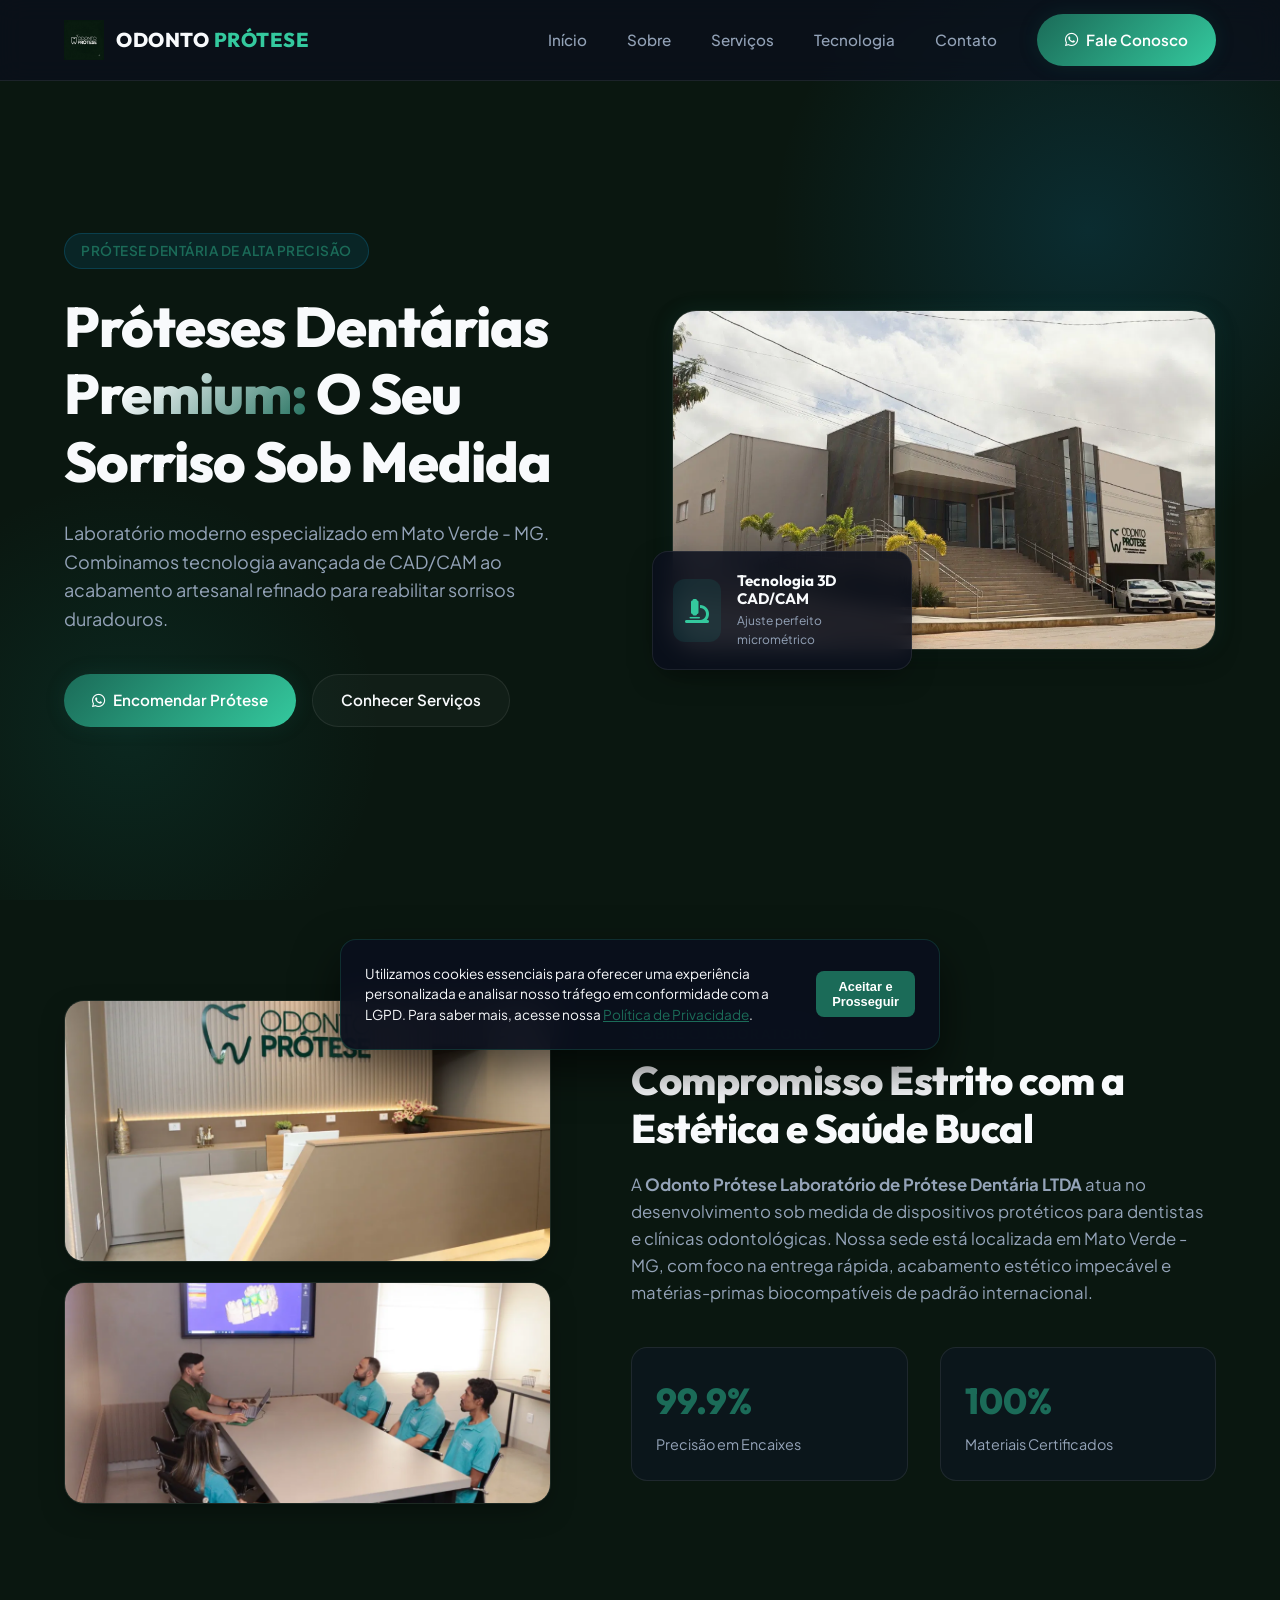
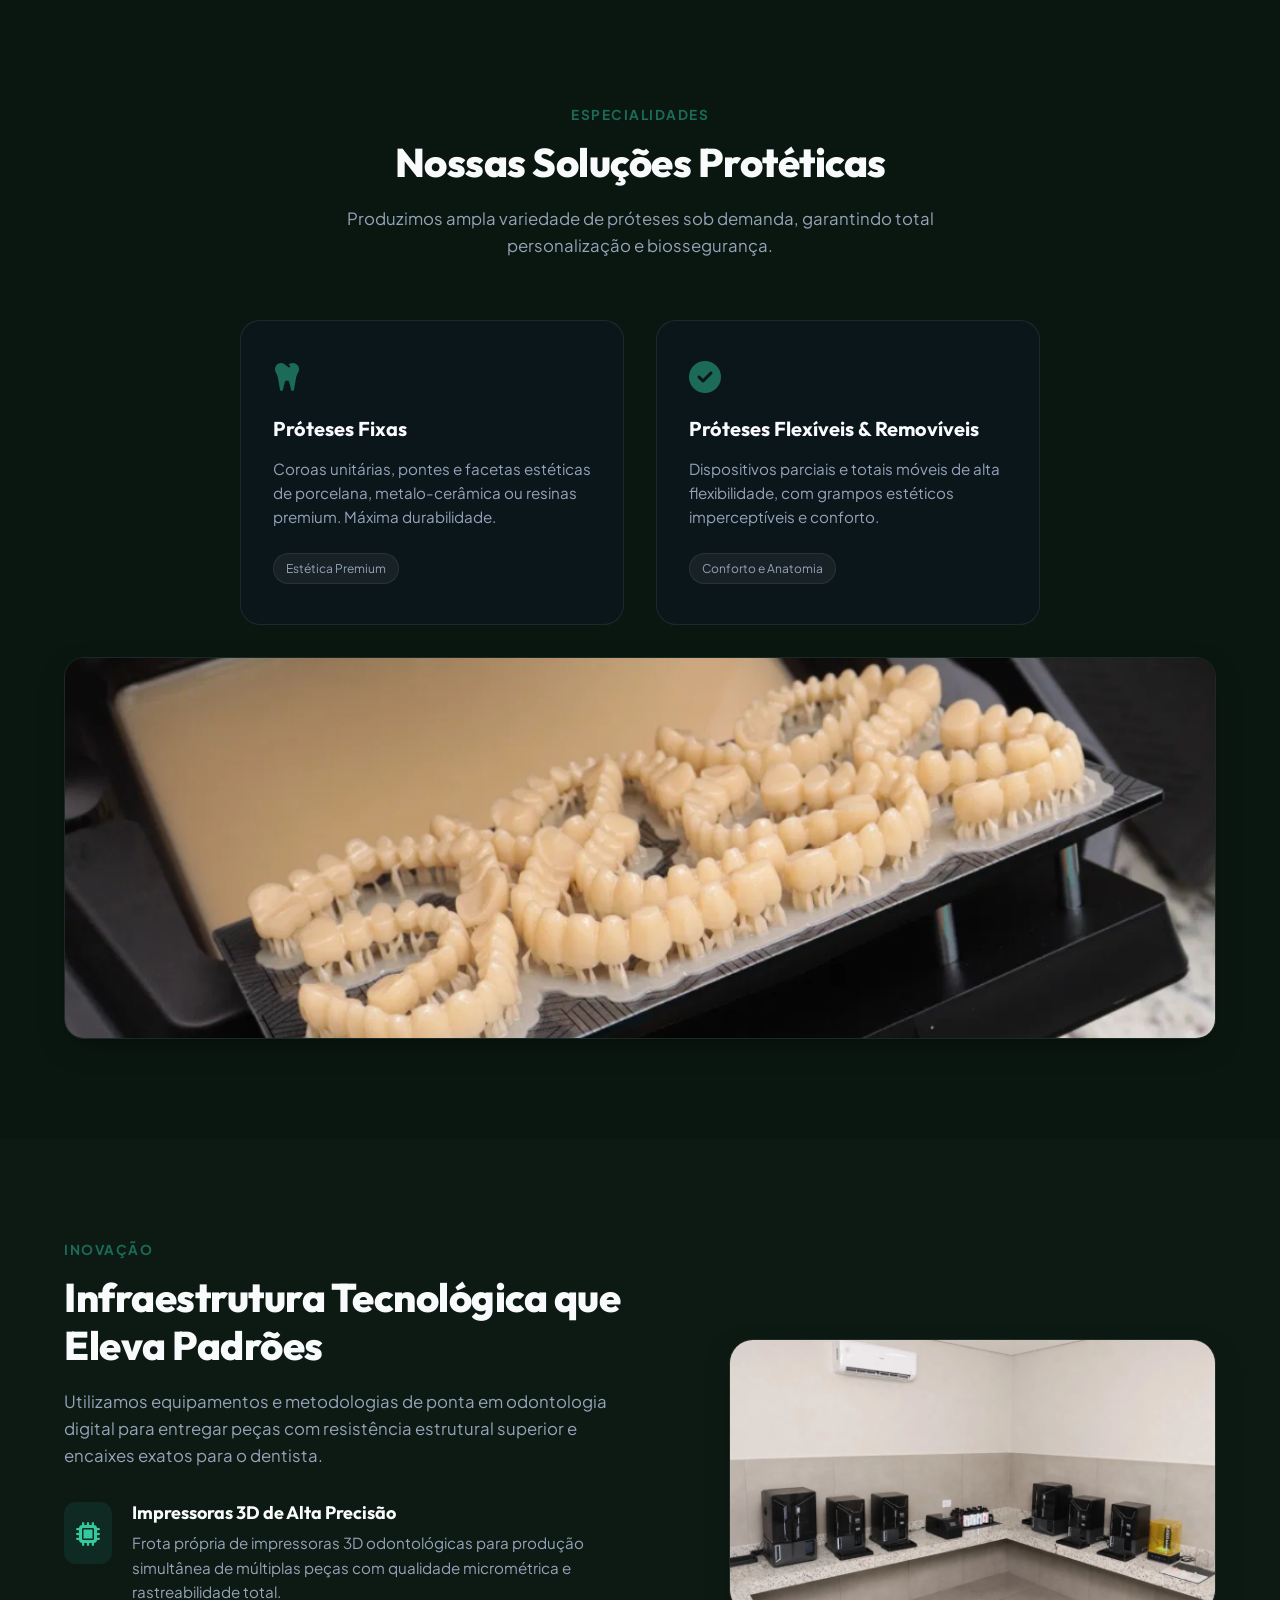
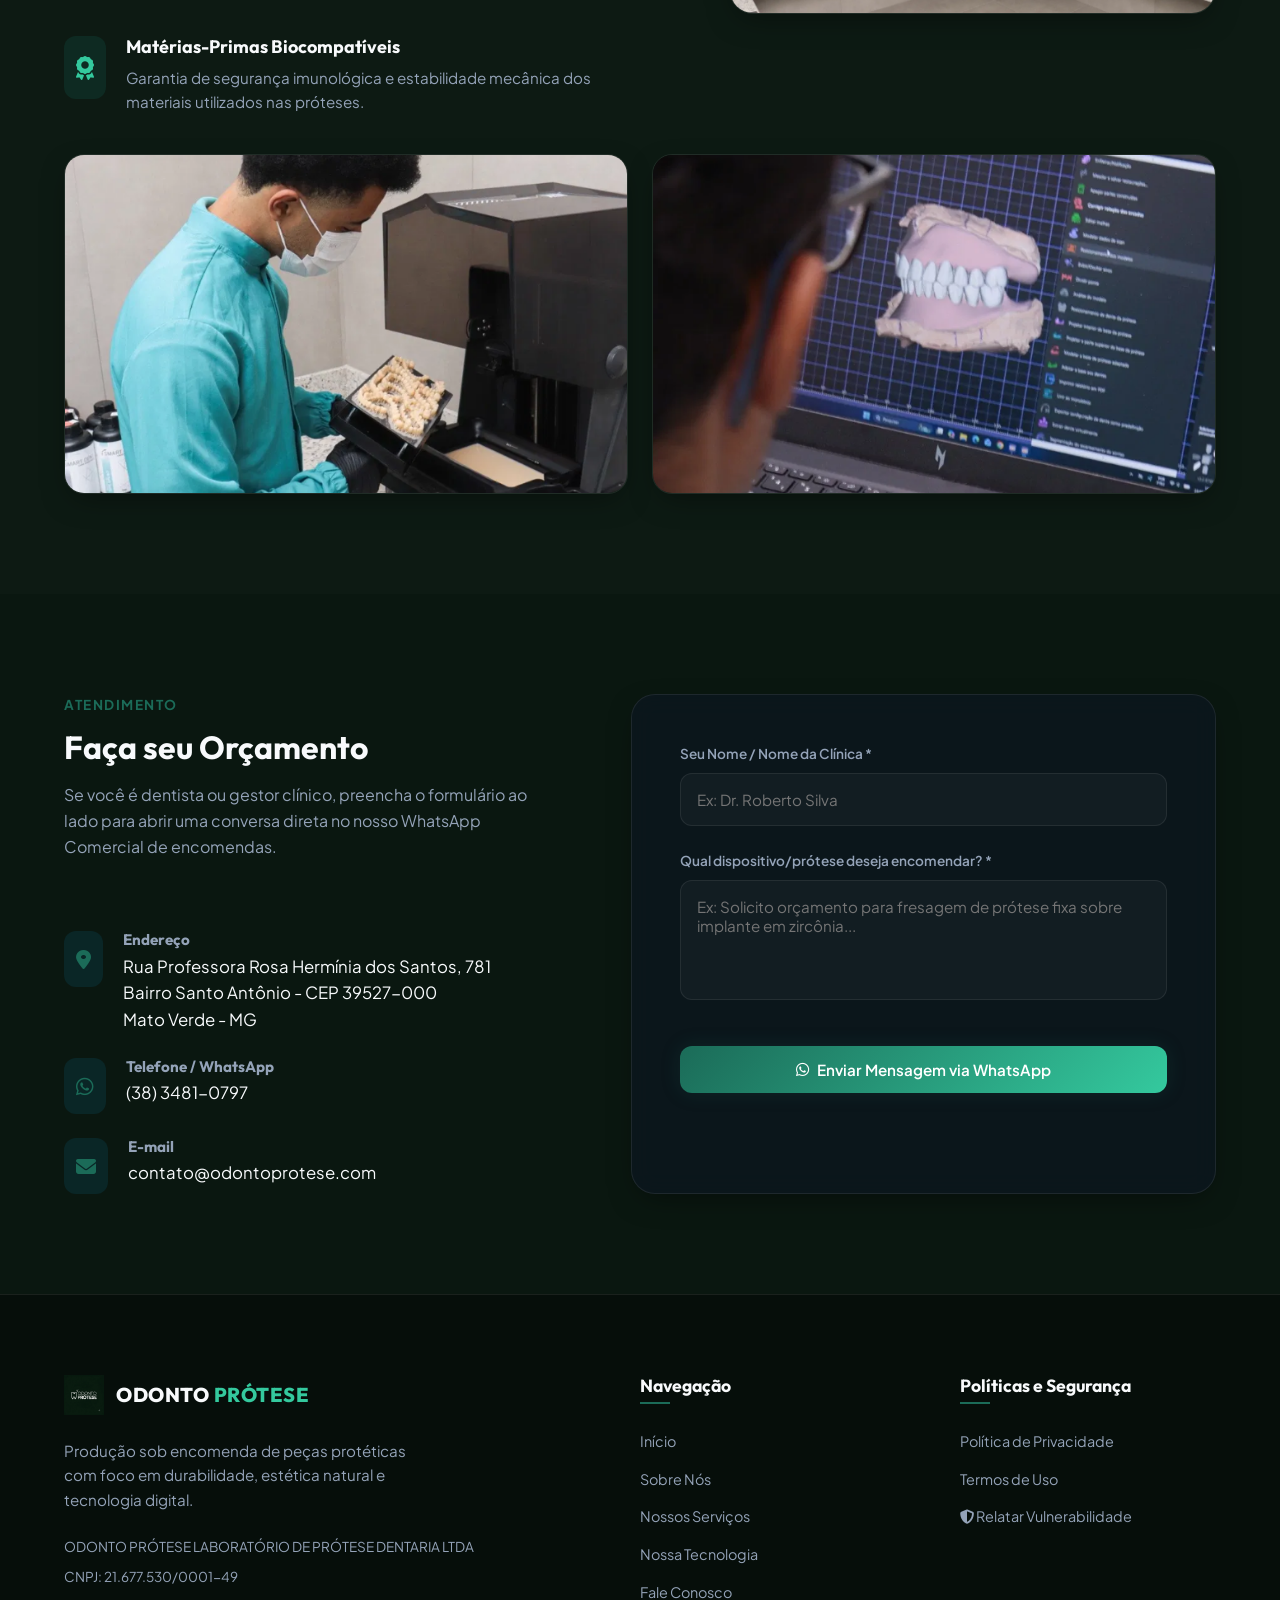
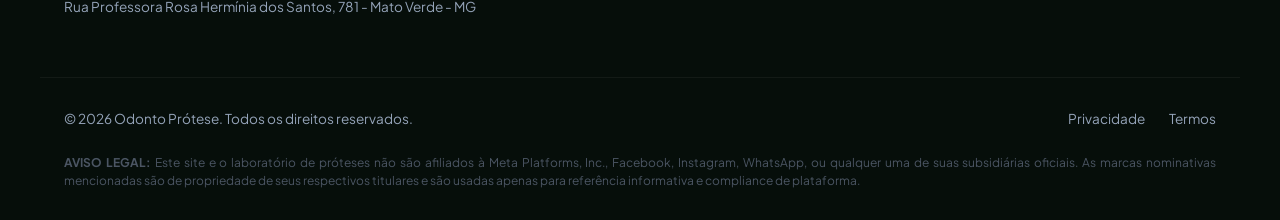
<file: index.html>
<!DOCTYPE html>
<html lang="pt-BR">
<head>
    <meta charset="UTF-8">
    <meta name="viewport" content="width=device-width, initial-scale=1.0">
    
    <!-- SEO Meta Tags -->
    <title>Odonto Prótese | Laboratório de Prótese Dentária sob Encomenda</title>
    <meta name="description" content="Laboratório especializado na produção de próteses dentárias de alta precisão sob encomenda em Mato Verde - MG. Combinamos tecnologia CAD/CAM à excelência artesanal.">
    <meta name="author" content="Odonto Prótese Laboratório de Prótese Dentária LTDA">
    <meta name="robots" content="index, follow">
    
    <!-- Performance Optimization: Preconnect & Preload -->
    <link rel="preconnect" href="https://fonts.googleapis.com">
    <link rel="preconnect" href="https://fonts.gstatic.com" crossorigin>
    <link rel="preload" href="assets/images/fachada.png" as="image">
    
    <!-- Stylesheets -->
    <link rel="stylesheet" href="styles.css">
    
    <!-- FontAwesome Icons for modern visuals -->
    <link rel="stylesheet" href="https://cdnjs.cloudflare.com/ajax/libs/font-awesome/6.4.0/css/all.min.css">
    
    <!-- Script Execution -->
    <script src="script.js" defer></script>
</head>
<body>

    <!-- Header & Nav -->
    <header id="header">
        <div class="container nav-wrapper">
            <a href="#" class="logo" id="logoLink">
                <span class="logo-icon"><img src="assets/images/logo-dark.png" alt="Odonto Prótese" class="logo-img"></span>
                <span class="logo-text">ODONTO <span>PRÓTESE</span></span>
            </a>
            
            <button class="menu-btn" aria-label="Abrir Menu" id="menuToggle">
                <i class="fa-solid fa-bars"></i>
            </button>
            
            <nav>
                <ul class="nav-menu">
                    <li><a href="#" class="nav-link">Início</a></li>
                    <li><a href="#sobre" class="nav-link">Sobre</a></li>
                    <li><a href="#servicos" class="nav-link">Serviços</a></li>
                    <li><a href="#tecnologia" class="nav-link">Tecnologia</a></li>
                    <li><a href="#contato" class="nav-link">Contato</a></li>
                    <li>
                        <a href="https://api.whatsapp.com/send?phone=553834810797&text=Olá! Gostaria de solicitar informações sobre uma encomenda." 
                           target="_blank" 
                           rel="noopener noreferrer" 
                           class="btn btn-primary"
                           id="navCta">
                            <i class="fa-brands fa-whatsapp"></i> Fale Conosco
                        </a>
                    </li>
                </ul>
            </nav>
        </div>
    </header>

    <main>
        
        <!-- Hero Section -->
        <section class="hero" id="home">
            <div class="container hero-grid">
                <div class="hero-content reveal-left">
                    <span class="badge">Prótese Dentária de Alta Precisão</span>
                    <h1 class="hero-title">
                        Próteses Dentárias <span class="gradient-text">Premium:</span> O Seu Sorriso Sob Medida
                    </h1>
                    <p class="hero-description">
                        Laboratório moderno especializado em Mato Verde - MG. Combinamos tecnologia avançada de CAD/CAM ao acabamento artesanal refinado para reabilitar sorrisos duradouros.
                    </p>
                    <div class="hero-actions">
                        <a href="https://api.whatsapp.com/send?phone=553834810797&text=Olá! Vim pelo site e gostaria de solicitar um orçamento para encomenda." 
                           target="_blank" 
                           rel="noopener noreferrer" 
                           class="btn btn-primary"
                           id="heroPrimaryCta">
                            <i class="fa-brands fa-whatsapp"></i> Encomendar Prótese
                        </a>
                        <a href="#servicos" class="btn btn-secondary" id="heroSecondaryCta">Conhecer Serviços</a>
                    </div>
                </div>
                
                <div class="hero-visual reveal-right">
                    <div class="hero-img-container">
                        <img src="assets/images/fachada.png" alt="Fachada do Laboratório Odonto Prótese em Mato Verde - MG" class="hero-img" loading="eager">
                    </div>
                    <div class="hero-floating-card">
                        <div class="floating-icon">
                            <i class="fa-solid fa-microscope"></i>
                        </div>
                        <div class="floating-text">
                            <h4>Tecnologia 3D CAD/CAM</h4>
                            <p>Ajuste perfeito micrométrico</p>
                        </div>
                    </div>
                </div>
            </div>
        </section>

        <!-- About Section -->
        <section class="section" id="sobre">
            <div class="container about-grid">
                <div class="about-img-wrapper reveal-left" style="display: flex; flex-direction: column; gap: 1.25rem;">
                    <div class="about-img-card">
                        <img src="assets/images/recepcao.png" alt="Recepção moderna da Odonto Prótese com logo na parede" class="about-img" loading="lazy" style="object-fit: cover; height: 260px; width: 100%;">
                    </div>
                    <div class="about-img-card">
                        <img src="assets/images/equipe-reuniao.png" alt="Equipe Odonto Prótese em reunião com software CAD na TV" class="about-img" loading="lazy" style="object-fit: cover; height: 220px; width: 100%;">
                    </div>
                </div>
                
                <div class="about-content reveal-right">
                    <span class="section-subtitle">Sobre o Laboratório</span>
                    <h2 class="section-title">Compromisso Estrito com a Estética e Saúde Bucal</h2>
                    <p class="section-description">
                        A <strong>Odonto Prótese Laboratório de Prótese Dentária LTDA</strong> atua no desenvolvimento sob medida de dispositivos protéticos para dentistas e clínicas odontológicas. Nossa sede está localizada em Mato Verde - MG, com foco na entrega rápida, acabamento estético impecável e matérias-primas biocompatíveis de padrão internacional.
                    </p>
                    
                    <div class="about-stats">
                        <div class="stat-item">
                            <div class="stat-num">99.9%</div>
                            <div class="stat-label">Precisão em Encaixes</div>
                        </div>
                        <div class="stat-item">
                            <div class="stat-num">100%</div>
                            <div class="stat-label">Materiais Certificados</div>
                        </div>
                    </div>
                </div>
            </div>
        </section>

        <!-- Services Section -->
        <section class="section" id="servicos">
            <div class="container">
                <div class="section-header reveal">
                    <span class="section-subtitle">Especialidades</span>
                    <h2 class="section-title">Nossas Soluções Protéticas</h2>
                    <p class="section-description">
                        Produzimos ampla variedade de próteses sob demanda, garantindo total personalização e biossegurança.
                    </p>
                </div>
                
                <div class="services-grid two-col-services reveal">
                    <!-- Service 1 -->
                    <div class="service-card">
                        <span class="service-icon"><i class="fa-solid fa-tooth"></i></span>
                        <h3 class="service-title">Próteses Fixas</h3>
                        <p class="service-desc">
                            Coroas unitárias, pontes e facetas estéticas de porcelana, metalo-cerâmica ou resinas premium. Máxima durabilidade.
                        </p>
                        <span class="service-tag">Estética Premium</span>
                    </div>
                    
                    <!-- Service 2 -->
                    <div class="service-card">
                        <span class="service-icon"><i class="fa-solid fa-circle-check"></i></span>
                        <h3 class="service-title">Próteses Flexíveis &amp; Removíveis</h3>
                        <p class="service-desc">
                            Dispositivos parciais e totais móveis de alta flexibilidade, com grampos estéticos imperceptíveis e conforto.
                        </p>
                        <span class="service-tag">Conforto e Anatomia</span>
                    </div>
                </div>

                <!-- Portfolio Image -->
                <div class="reveal" style="border-radius: 20px; overflow: hidden; box-shadow: var(--shadow-premium); border: 1px solid var(--border-color); margin-top: 2rem;">
                    <img src="assets/images/proteses-impressora.png" alt="Próteses recém-impressas em plataforma de impressora 3D" style="width: 100%; height: 380px; object-fit: cover; display: block;" loading="lazy">
                </div>
            </div>
        </section>

        <!-- Technology Section -->
        <section class="section" id="tecnologia" style="background: rgba(255, 255, 255, 0.01);">
            <div class="container tech-grid">
                <div class="tech-content reveal-left">
                    <span class="section-subtitle">Inovação</span>
                    <h2 class="section-title">Infraestrutura Tecnológica que Eleva Padrões</h2>
                    <p class="section-description" style="margin-bottom: 2rem;">
                        Utilizamos equipamentos e metodologias de ponta em odontologia digital para entregar peças com resistência estrutural superior e encaixes exatos para o dentista.
                    </p>
                    
                    <div class="tech-list">
                        <div class="tech-item">
                            <span class="tech-item-icon"><i class="fa-solid fa-microchip"></i></span>
                            <div class="tech-item-content">
                                <h3 class="tech-item-title">Impressoras 3D de Alta Precisão</h3>
                                <p class="tech-item-desc">Frota própria de impressoras 3D odontológicas para produção simultânea de múltiplas peças com qualidade micrométrica e rastreabilidade total.</p>
                            </div>
                        </div>
                        <div class="tech-item">
                            <span class="tech-item-icon"><i class="fa-solid fa-award"></i></span>
                            <div class="tech-item-content">
                                <h3 class="tech-item-title">Matérias-Primas Biocompatíveis</h3>
                                <p class="tech-item-desc">Garantia de segurança imunológica e estabilidade mecânica dos materiais utilizados nas próteses.</p>
                            </div>
                        </div>
                    </div>
                </div>
                
                <div class="tech-visual reveal-right">
                    <img src="assets/images/sala-impressoras.png" alt="Sala de impressoras 3D do laboratório Odonto Prótese" loading="lazy" style="object-fit: cover;">
                </div>
            </div>

            <!-- Secondary tech images: technician + CAD -->
            <div class="container" style="margin-top: 2.5rem;">
                <div class="two-col-grid">
                    <div class="reveal" style="border-radius: 20px; overflow: hidden; border: 1px solid var(--border-color); box-shadow: var(--shadow-premium); height: 340px;">
                        <img src="assets/images/tecnico-impressora.png" alt="Técnico retirando plataforma de impressão 3D com próteses" style="width: 100%; height: 100%; object-fit: cover; display: block;" loading="lazy">
                    </div>
                    <div class="reveal" style="border-radius: 20px; overflow: hidden; border: 1px solid var(--border-color); box-shadow: var(--shadow-premium); height: 340px;">
                        <img src="assets/images/cad-notebook.png" alt="Profissional modelando prótese em software CAD no notebook" style="width: 100%; height: 100%; object-fit: cover; display: block;" loading="lazy">
                    </div>
                </div>
            </div>
        </section>

        <!-- Contact Section -->
        <section class="section" id="contato">
            <div class="container contact-grid">
                <div class="contact-info reveal-left">
                    <div>
                        <span class="section-subtitle">Atendimento</span>
                        <h2 class="contact-info-title">Faça seu Orçamento</h2>
                        <p class="contact-info-desc">
                            Se você é dentista ou gestor clínico, preencha o formulário ao lado para abrir uma conversa direta no nosso WhatsApp Comercial de encomendas.
                        </p>
                    </div>
                    
                    <div class="contact-details">
                        <div class="contact-detail-item">
                            <span class="detail-icon"><i class="fa-solid fa-location-dot"></i></span>
                            <div class="detail-content">
                                <h4>Endereço</h4>
                                <p>Rua Professora Rosa Hermínia dos Santos, 781<br>Bairro Santo Antônio - CEP 39527-000<br>Mato Verde - MG</p>
                            </div>
                        </div>
                        
                        <div class="contact-detail-item">
                            <span class="detail-icon"><i class="fa-brands fa-whatsapp"></i></span>
                            <div class="detail-content">
                                <h4>Telefone / WhatsApp</h4>
                                <p><a href="https://api.whatsapp.com/send?phone=553834810797&text=Olá! Vim pelo site e gostaria de falar com o laboratório." target="_blank" rel="noopener noreferrer">(38) 3481-0797</a></p>
                            </div>
                        </div>
                        
                        <div class="contact-detail-item">
                            <span class="detail-icon"><i class="fa-solid fa-envelope"></i></span>
                            <div class="detail-content">
                                <h4>E-mail</h4>
                                <p><a href="mailto:contato@odontoprotese.com">contato@odontoprotese.com</a></p>
                            </div>
                        </div>
                    </div>
                </div>
                
                <div class="contact-form-card reveal-right">
                    <form id="contactForm">
                        <div class="form-group">
                            <label for="formName">Seu Nome / Nome da Clínica *</label>
                            <input type="text" id="formName" class="form-control" placeholder="Ex: Dr. Roberto Silva" required>
                        </div>
                        
                        <div class="form-group">
                            <label for="formMessage">Qual dispositivo/prótese deseja encomendar? *</label>
                            <textarea id="formMessage" class="form-control" placeholder="Ex: Solicito orçamento para fresagem de prótese fixa sobre implante em zircônia..." required></textarea>
                        </div>
                        
                        <button type="submit" class="btn btn-primary" style="width: 100%; border-radius: 12px; margin-top: 1rem;" id="formSubmitBtn">
                            <i class="fa-brands fa-whatsapp"></i> Enviar Mensagem via WhatsApp
                        </button>
                    </form>
                </div>
            </div>
        </section>

    </main>

    <!-- Footer -->
    <footer>
        <div class="container footer-grid">
            <div class="footer-brand">
                <a href="#" class="logo" id="footerLogoLink">
                    <span class="logo-icon"><img src="assets/images/logo-dark.png" alt="Odonto Prótese" class="logo-img"></span>
                    <span class="logo-text">ODONTO <span>PRÓTESE</span></span>
                </a>
                <p>Produção sob encomenda de peças protéticas com foco em durabilidade, estética natural e tecnologia digital.</p>
                <div class="footer-brand-details">
                    <span>ODONTO PRÓTESE LABORATÓRIO DE PRÓTESE DENTARIA LTDA</span>
                    <span>CNPJ: 21.677.530/0001-49</span>
                    <span>Rua Professora Rosa Hermínia dos Santos, 781 - Mato Verde - MG</span>
                </div>
            </div>
            
            <div class="footer-links-col">
                <h4>Navegação</h4>
                <ul class="footer-links">
                    <li><a href="#">Início</a></li>
                    <li><a href="#sobre">Sobre Nós</a></li>
                    <li><a href="#servicos">Nossos Serviços</a></li>
                    <li><a href="#tecnologia">Nossa Tecnologia</a></li>
                    <li><a href="#contato">Fale Conosco</a></li>
                </ul>
            </div>
            
            <div class="footer-links-col">
                <h4>Políticas e Segurança</h4>
                <ul class="footer-links">
                    <li><a href="privacidade.html" id="privacyLink">Política de Privacidade</a></li>
                    <li><a href="termos.html" id="termsLink">Termos de Uso</a></li>
                    <li><a href="mailto:security@odontoprotese.com?subject=Relato de Vulnerabilidade - Site Odonto Protese" id="securityLink"><i class="fa-solid fa-shield-halved"></i> Relatar Vulnerabilidade</a></li>
                </ul>
            </div>
        </div>
        
        <div class="container footer-bottom">
            <div class="footer-bottom-grid">
                <span class="footer-copy">&copy; 2026 Odonto Prótese. Todos os direitos reservados.</span>
                <div class="footer-compliance-links">
                    <a href="privacidade.html">Privacidade</a>
                    <a href="termos.html">Termos</a>
                </div>
            </div>
            <p class="footer-disclaimer">
                <strong>AVISO LEGAL:</strong> Este site e o laboratório de próteses não são afiliados à Meta Platforms, Inc., Facebook, Instagram, WhatsApp, ou qualquer uma de suas subsidiárias oficiais. As marcas nominativas mencionadas são de propriedade de seus respectivos titulares e são usadas apenas para referência informativa e compliance de plataforma.
            </p>
        </div>
    </footer>

    <!-- Cookie Consent Banner (LGPD) -->
    <div class="cookie-banner" id="cookieBanner">
        <div class="cookie-content">
            <p>Utilizamos cookies essenciais para oferecer uma experiência personalizada e analisar nosso tráfego em conformidade com a LGPD. Para saber mais, acesse nossa <a href="privacidade.html">Política de Privacidade</a>.</p>
        </div>
        <div class="cookie-actions">
            <button class="cookie-btn cookie-btn-accept" id="acceptCookies">Aceitar e Prosseguir</button>
        </div>
    </div>

</body>
</html>
</file>
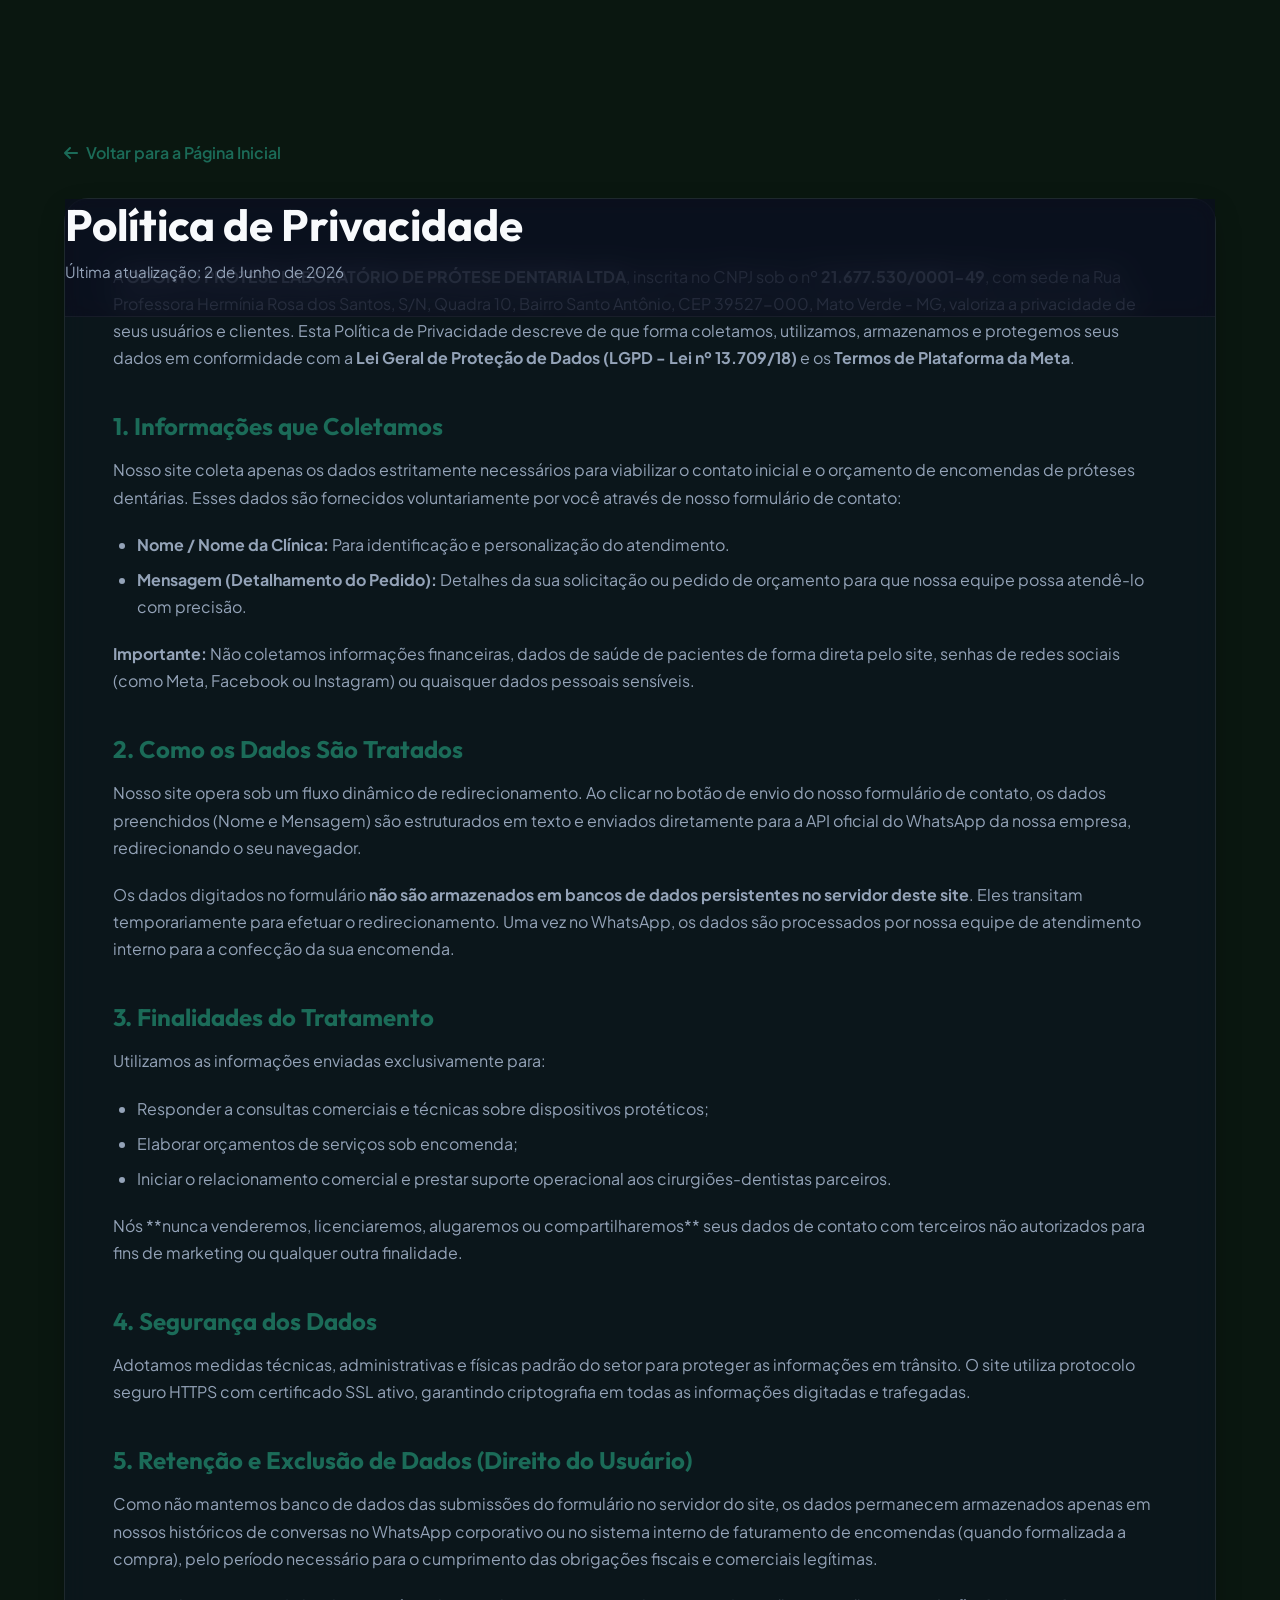
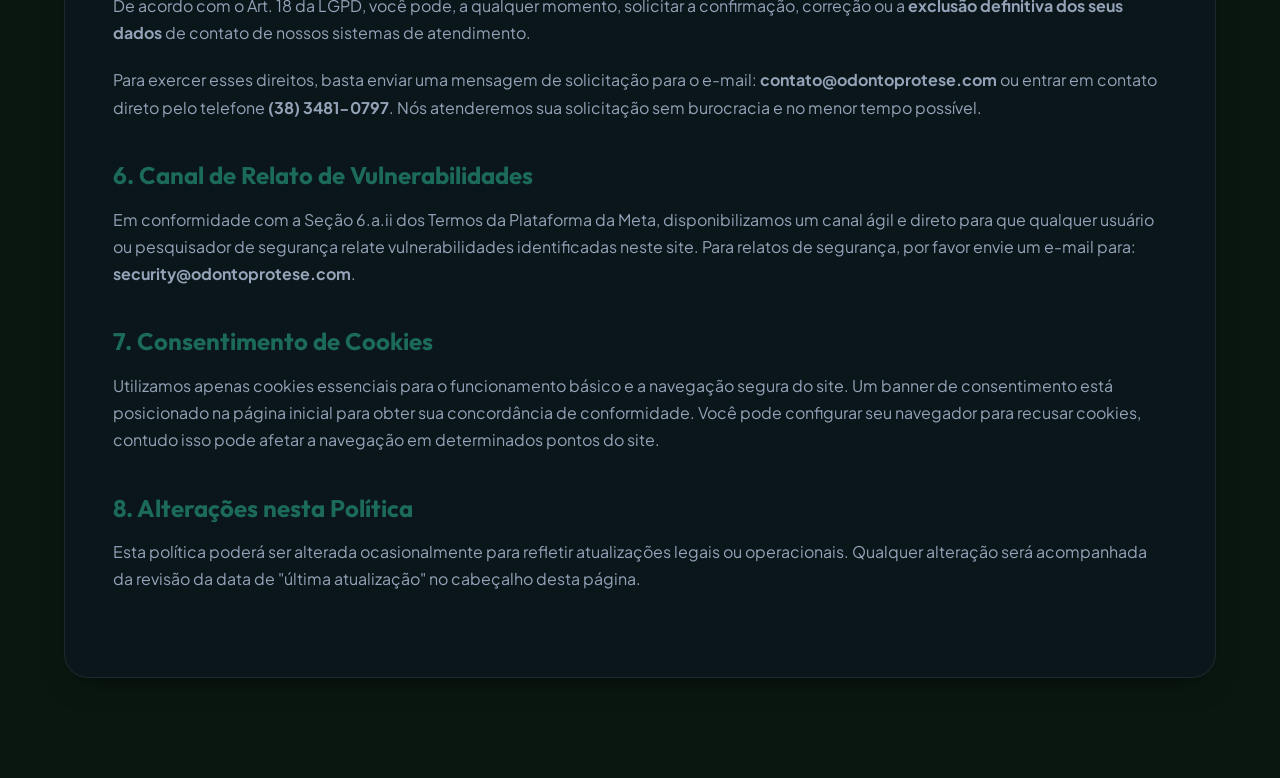
<file: privacidade.html>
<!DOCTYPE html>
<html lang="pt-BR">
<head>
    <meta charset="UTF-8">
    <meta name="viewport" content="width=device-width, initial-scale=1.0">
    <title>Política de Privacidade | Odonto Prótese</title>
    <meta name="description" content="Política de Privacidade do laboratório Odonto Prótese, em conformidade com a Lei Geral de Proteção de Dados (LGPD) e políticas da Meta.">
    <meta name="robots" content="noindex, follow">
    
    <!-- Fonts & Icons -->
    <link rel="preconnect" href="https://fonts.googleapis.com">
    <link rel="preconnect" href="https://fonts.gstatic.com" crossorigin>
    <link rel="stylesheet" href="styles.css">
    <link rel="stylesheet" href="https://cdnjs.cloudflare.com/ajax/libs/font-awesome/6.4.0/css/all.min.css">
</head>
<body>

    <main class="legal-page">
        <div class="container">
            <a href="index.html" class="legal-back-link" id="backToHomePrivacy">
                <i class="fa-solid fa-arrow-left"></i> Voltar para a Página Inicial
            </a>
            
            <article class="legal-card">
                <header class="legal-header">
                    <h1 class="legal-title">Política de Privacidade</h1>
                    <p class="legal-subtitle">Última atualização: 2 de Junho de 2026</p>
                </header>
                
                <section class="legal-content">
                    <p>
                        A <strong>ODONTO PRÓTESE LABORATÓRIO DE PRÓTESE DENTARIA LTDA</strong>, inscrita no CNPJ sob o nº <strong>21.677.530/0001-49</strong>, com sede na Rua Professora Hermínia Rosa dos Santos, S/N, Quadra 10, Bairro Santo Antônio, CEP 39527-000, Mato Verde - MG, valoriza a privacidade de seus usuários e clientes. Esta Política de Privacidade descreve de que forma coletamos, utilizamos, armazenamos e protegemos seus dados em conformidade com a <strong>Lei Geral de Proteção de Dados (LGPD - Lei nº 13.709/18)</strong> e os <strong>Termos de Plataforma da Meta</strong>.
                    </p>

                    <h2>1. Informações que Coletamos</h2>
                    <p>
                        Nosso site coleta apenas os dados estritamente necessários para viabilizar o contato inicial e o orçamento de encomendas de próteses dentárias. Esses dados são fornecidos voluntariamente por você através de nosso formulário de contato:
                    </p>
                    <ul>
                        <li><strong>Nome / Nome da Clínica:</strong> Para identificação e personalização do atendimento.</li>
                        <li><strong>Mensagem (Detalhamento do Pedido):</strong> Detalhes da sua solicitação ou pedido de orçamento para que nossa equipe possa atendê-lo com precisão.</li>
                    </ul>
                    <p>
                        <strong>Importante:</strong> Não coletamos informações financeiras, dados de saúde de pacientes de forma direta pelo site, senhas de redes sociais (como Meta, Facebook ou Instagram) ou quaisquer dados pessoais sensíveis.
                    </p>

                    <h2>2. Como os Dados São Tratados</h2>
                    <p>
                        Nosso site opera sob um fluxo dinâmico de redirecionamento. Ao clicar no botão de envio do nosso formulário de contato, os dados preenchidos (Nome e Mensagem) são estruturados em texto e enviados diretamente para a API oficial do WhatsApp da nossa empresa, redirecionando o seu navegador.
                    </p>
                    <p>
                        Os dados digitados no formulário <strong>não são armazenados em bancos de dados persistentes no servidor deste site</strong>. Eles transitam temporariamente para efetuar o redirecionamento. Uma vez no WhatsApp, os dados são processados por nossa equipe de atendimento interno para a confecção da sua encomenda.
                    </p>

                    <h2>3. Finalidades do Tratamento</h2>
                    <p>Utilizamos as informações enviadas exclusivamente para:</p>
                    <ul>
                        <li>Responder a consultas comerciais e técnicas sobre dispositivos protéticos;</li>
                        <li>Elaborar orçamentos de serviços sob encomenda;</li>
                        <li>Iniciar o relacionamento comercial e prestar suporte operacional aos cirurgiões-dentistas parceiros.</li>
                    </ul>
                    <p>
                        Nós **nunca venderemos, licenciaremos, alugaremos ou compartilharemos** seus dados de contato com terceiros não autorizados para fins de marketing ou qualquer outra finalidade.
                    </p>

                    <h2>4. Segurança dos Dados</h2>
                    <p>
                        Adotamos medidas técnicas, administrativas e físicas padrão do setor para proteger as informações em trânsito. O site utiliza protocolo seguro HTTPS com certificado SSL ativo, garantindo criptografia em todas as informações digitadas e trafegadas.
                    </p>

                    <h2>5. Retenção e Exclusão de Dados (Direito do Usuário)</h2>
                    <p>
                        Como não mantemos banco de dados das submissões do formulário no servidor do site, os dados permanecem armazenados apenas em nossos históricos de conversas no WhatsApp corporativo ou no sistema interno de faturamento de encomendas (quando formalizada a compra), pelo período necessário para o cumprimento das obrigações fiscais e comerciais legítimas.
                    </p>
                    <p>
                        De acordo com o Art. 18 da LGPD, você pode, a qualquer momento, solicitar a confirmação, correção ou a <strong>exclusão definitiva dos seus dados</strong> de contato de nossos sistemas de atendimento.
                    </p>
                    <p>
                        Para exercer esses direitos, basta enviar uma mensagem de solicitação para o e-mail: <strong>contato@odontoprotese.com</strong> ou entrar em contato direto pelo telefone <strong>(38) 3481-0797</strong>. Nós atenderemos sua solicitação sem burocracia e no menor tempo possível.
                    </p>

                    <h2>6. Canal de Relato de Vulnerabilidades</h2>
                    <p>
                        Em conformidade com a Seção 6.a.ii dos Termos da Plataforma da Meta, disponibilizamos um canal ágil e direto para que qualquer usuário ou pesquisador de segurança relate vulnerabilidades identificadas neste site. Para relatos de segurança, por favor envie um e-mail para: <strong>security@odontoprotese.com</strong>.
                    </p>

                    <h2>7. Consentimento de Cookies</h2>
                    <p>
                        Utilizamos apenas cookies essenciais para o funcionamento básico e a navegação segura do site. Um banner de consentimento está posicionado na página inicial para obter sua concordância de conformidade. Você pode configurar seu navegador para recusar cookies, contudo isso pode afetar a navegação em determinados pontos do site.
                    </p>

                    <h2>8. Alterações nesta Política</h2>
                    <p>
                        Esta política poderá ser alterada ocasionalmente para refletir atualizações legais ou operacionais. Qualquer alteração será acompanhada da revisão da data de "última atualização" no cabeçalho desta página.
                    </p>
                </section>
            </article>
        </div>
    </main>

</body>
</html>
</file>
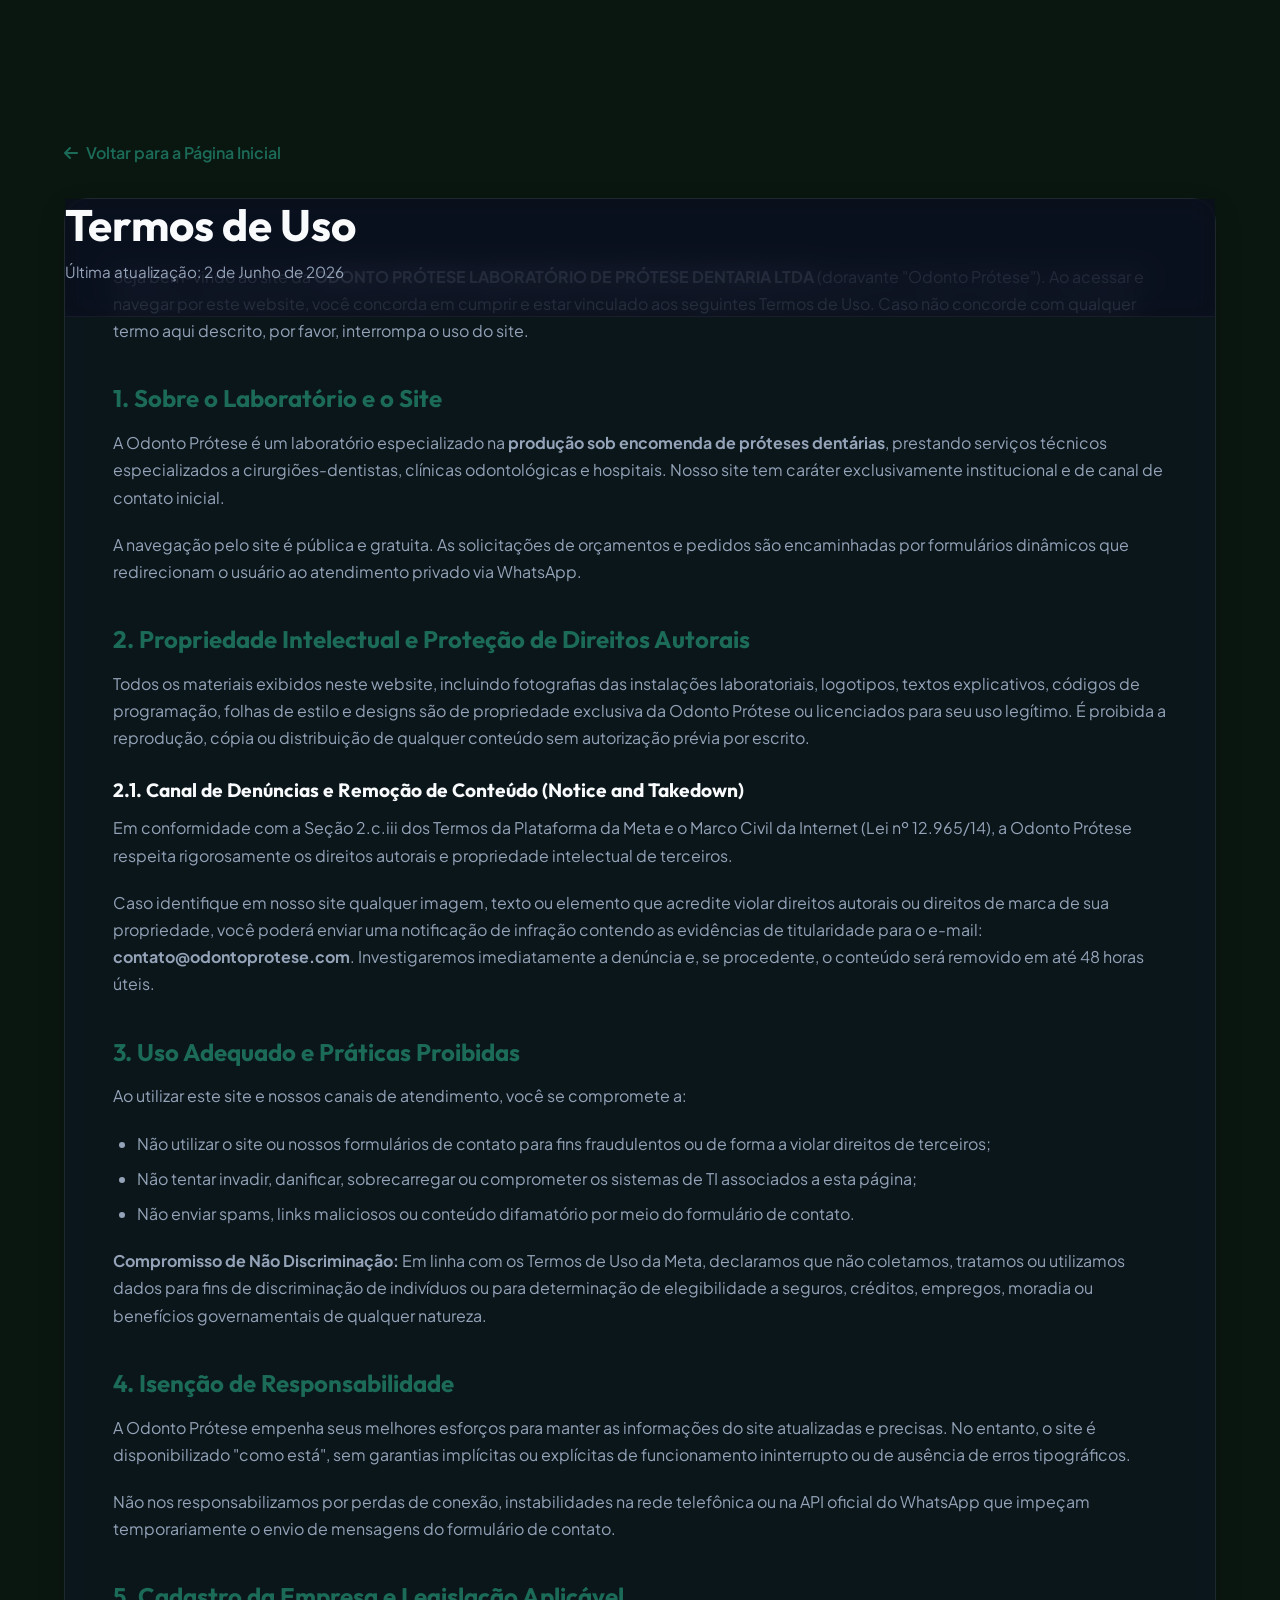
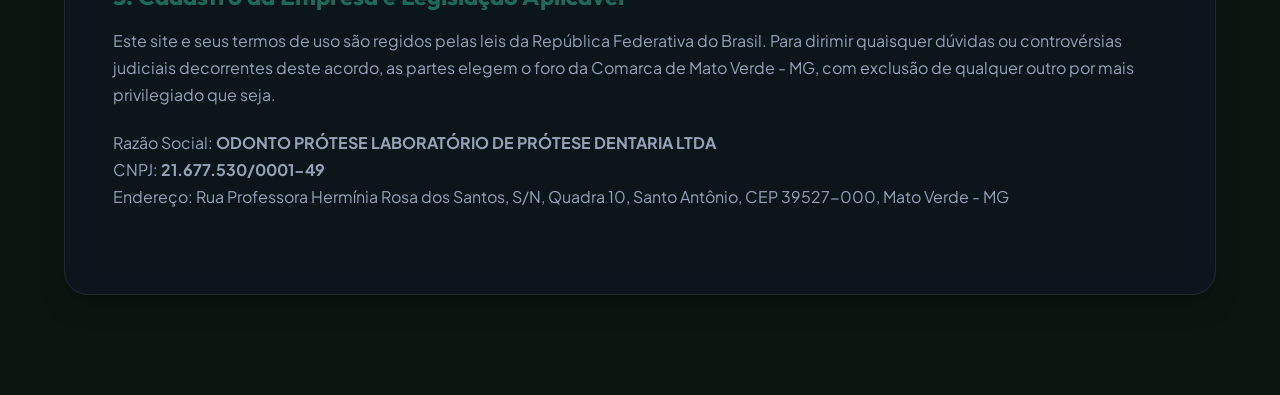
<file: termos.html>
<!DOCTYPE html>
<html lang="pt-BR">
<head>
    <meta charset="UTF-8">
    <meta name="viewport" content="width=device-width, initial-scale=1.0">
    <title>Termos de Uso | Odonto Prótese</title>
    <meta name="description" content="Termos de Uso do site e serviços do laboratório Odonto Prótese. Regras, conformidade e propriedade intelectual.">
    <meta name="robots" content="noindex, follow">
    
    <!-- Fonts & Icons -->
    <link rel="preconnect" href="https://fonts.googleapis.com">
    <link rel="preconnect" href="https://fonts.gstatic.com" crossorigin>
    <link rel="stylesheet" href="styles.css">
    <link rel="stylesheet" href="https://cdnjs.cloudflare.com/ajax/libs/font-awesome/6.4.0/css/all.min.css">
</head>
<body>

    <main class="legal-page">
        <div class="container">
            <a href="index.html" class="legal-back-link" id="backToHomeTerms">
                <i class="fa-solid fa-arrow-left"></i> Voltar para a Página Inicial
            </a>
            
            <article class="legal-card">
                <header class="legal-header">
                    <h1 class="legal-title">Termos de Uso</h1>
                    <p class="legal-subtitle">Última atualização: 2 de Junho de 2026</p>
                </header>
                
                <section class="legal-content">
                    <p>
                        Seja bem-vindo ao site da <strong>ODONTO PRÓTESE LABORATÓRIO DE PRÓTESE DENTARIA LTDA</strong> (doravante "Odonto Prótese"). Ao acessar e navegar por este website, você concorda em cumprir e estar vinculado aos seguintes Termos de Uso. Caso não concorde com qualquer termo aqui descrito, por favor, interrompa o uso do site.
                    </p>

                    <h2>1. Sobre o Laboratório e o Site</h2>
                    <p>
                        A Odonto Prótese é um laboratório especializado na <strong>produção sob encomenda de próteses dentárias</strong>, prestando serviços técnicos especializados a cirurgiões-dentistas, clínicas odontológicas e hospitais. Nosso site tem caráter exclusivamente institucional e de canal de contato inicial.
                    </p>
                    <p>
                        A navegação pelo site é pública e gratuita. As solicitações de orçamentos e pedidos são encaminhadas por formulários dinâmicos que redirecionam o usuário ao atendimento privado via WhatsApp.
                    </p>

                    <h2>2. Propriedade Intelectual e Proteção de Direitos Autorais</h2>
                    <p>
                        Todos os materiais exibidos neste website, incluindo fotografias das instalações laboratoriais, logotipos, textos explicativos, códigos de programação, folhas de estilo e designs são de propriedade exclusiva da Odonto Prótese ou licenciados para seu uso legítimo. É proibida a reprodução, cópia ou distribuição de qualquer conteúdo sem autorização prévia por escrito.
                    </p>

                    <h3>2.1. Canal de Denúncias e Remoção de Conteúdo (Notice and Takedown)</h3>
                    <p>
                        Em conformidade com a Seção 2.c.iii dos Termos da Plataforma da Meta e o Marco Civil da Internet (Lei nº 12.965/14), a Odonto Prótese respeita rigorosamente os direitos autorais e propriedade intelectual de terceiros.
                    </p>
                    <p>
                        Caso identifique em nosso site qualquer imagem, texto ou elemento que acredite violar direitos autorais ou direitos de marca de sua propriedade, você poderá enviar uma notificação de infração contendo as evidências de titularidade para o e-mail: <strong>contato@odontoprotese.com</strong>. Investigaremos imediatamente a denúncia e, se procedente, o conteúdo será removido em até 48 horas úteis.
                    </p>

                    <h2>3. Uso Adequado e Práticas Proibidas</h2>
                    <p>Ao utilizar este site e nossos canais de atendimento, você se compromete a:</p>
                    <ul>
                        <li>Não utilizar o site ou nossos formulários de contato para fins fraudulentos ou de forma a violar direitos de terceiros;</li>
                        <li>Não tentar invadir, danificar, sobrecarregar ou comprometer os sistemas de TI associados a esta página;</li>
                        <li>Não enviar spams, links maliciosos ou conteúdo difamatório por meio do formulário de contato.</li>
                    </ul>
                    <p>
                        <strong>Compromisso de Não Discriminação:</strong> Em linha com os Termos de Uso da Meta, declaramos que não coletamos, tratamos ou utilizamos dados para fins de discriminação de indivíduos ou para determinação de elegibilidade a seguros, créditos, empregos, moradia ou benefícios governamentais de qualquer natureza.
                    </p>

                    <h2>4. Isenção de Responsabilidade</h2>
                    <p>
                        A Odonto Prótese empenha seus melhores esforços para manter as informações do site atualizadas e precisas. No entanto, o site é disponibilizado "como está", sem garantias implícitas ou explícitas de funcionamento ininterrupto ou de ausência de erros tipográficos.
                    </p>
                    <p>
                        Não nos responsabilizamos por perdas de conexão, instabilidades na rede telefônica ou na API oficial do WhatsApp que impeçam temporariamente o envio de mensagens do formulário de contato.
                    </p>

                    <h2>5. Cadastro da Empresa e Legislação Aplicável</h2>
                    <p>
                        Este site e seus termos de uso são regidos pelas leis da República Federativa do Brasil. Para dirimir quaisquer dúvidas ou controvérsias judiciais decorrentes deste acordo, as partes elegem o foro da Comarca de Mato Verde - MG, com exclusão de qualquer outro por mais privilegiado que seja.
                    </p>
                    <p>
                        Razão Social: <strong>ODONTO PRÓTESE LABORATÓRIO DE PRÓTESE DENTARIA LTDA</strong><br>
                        CNPJ: <strong>21.677.530/0001-49</strong><br>
                        Endereço: Rua Professora Hermínia Rosa dos Santos, S/N, Quadra 10, Santo Antônio, CEP 39527-000, Mato Verde - MG
                    </p>
                </section>
            </article>
        </div>
    </main>

</body>
</html>
</file>
<file: styles.css>
@import url('https://fonts.googleapis.com/css2?family=Outfit:wght@300;400;500;600;700;800&family=Plus+Jakarta+Sans:wght@300;400;500;600;700&display=swap');

:root {
    /* Color Palette */
    --bg-dark: #0A1710;
    --bg-card: rgba(15, 23, 42, 0.45);
    --bg-card-hover: rgba(30, 41, 59, 0.6);
    --primary: #1B6B58;
    --primary-hover: #25957A;
    --accent: #34C99E;
    --accent-hover: #28A884;
    --text-main: #f8fafc;
    --text-muted: #94a3b8;
    --border-color: rgba(255, 255, 255, 0.08);
    --border-glow: rgba(27, 107, 88, 0.35);
    
    /* Fonts */
    --font-heading: 'Outfit', sans-serif;
    --font-body: 'Plus Jakarta Sans', sans-serif;
    
    /* Layout */
    --container-max: 1200px;
    --transition-smooth: all 0.4s cubic-bezier(0.16, 1, 0.3, 1);
    --shadow-premium: 0 10px 30px -10px rgba(0, 0, 0, 0.5);
    --shadow-glow: 0 0 20px rgba(27, 107, 88, 0.18);
}

/* Reset */
* {
    margin: 0;
    padding: 0;
    box-sizing: border-box;
}

html {
    scroll-behavior: smooth;
    font-size: 16px;
    background-color: var(--bg-dark);
}

body {
    font-family: var(--font-body);
    color: var(--text-main);
    background-color: var(--bg-dark);
    line-height: 1.6;
    overflow-x: hidden;
}

h1, h2, h3, h4, h5, h6 {
    font-family: var(--font-heading);
    font-weight: 700;
    line-height: 1.2;
}

/* Scrollbar Customization */
::-webkit-scrollbar {
    width: 8px;
}
::-webkit-scrollbar-track {
    background: var(--bg-dark);
}
::-webkit-scrollbar-thumb {
    background: #1e293b;
    border-radius: 4px;
}
::-webkit-scrollbar-thumb:hover {
    background: var(--primary);
}

/* Typography Utilities */
.gradient-text {
    background: linear-gradient(135deg, var(--text-main) 30%, var(--primary) 100%);
    -webkit-background-clip: text;
    -webkit-text-fill-color: transparent;
}

.gradient-accent-text {
    background: linear-gradient(135deg, var(--primary) 0%, var(--accent) 100%);
    -webkit-background-clip: text;
    -webkit-text-fill-color: transparent;
}

/* Container */
.container {
    width: 100%;
    max-width: var(--container-max);
    margin: 0 auto;
    padding: 0 1.5rem;
}

/* Header & Navigation */
header {
    position: fixed;
    top: 0;
    left: 0;
    width: 100%;
    z-index: 100;
    background: rgba(10, 15, 29, 0.7);
    backdrop-filter: blur(12px);
    -webkit-backdrop-filter: blur(12px);
    border-bottom: 1px solid var(--border-color);
    transition: var(--transition-smooth);
}

header.scrolled {
    padding: 0.5rem 0;
    background: rgba(10, 15, 29, 0.9);
    border-bottom: 1px solid rgba(14, 165, 233, 0.2);
}

.nav-wrapper {
    display: flex;
    justify-content: space-between;
    align-items: center;
    height: 80px;
    transition: var(--transition-smooth);
}

header.scrolled .nav-wrapper {
    height: 64px;
}

.logo {
    display: flex;
    align-items: center;
    gap: 0.75rem;
    text-decoration: none;
}

.logo-icon {
    display: flex;
    align-items: center;
}

.logo-img {
    height: 40px;
    width: auto;
    display: block;
}

.logo-text {
    font-family: var(--font-heading);
    font-weight: 800;
    font-size: 1.25rem;
    color: var(--text-main);
    letter-spacing: 0.5px;
}

.logo-text span {
    color: var(--accent);
}

/* Desktop Menu */
.nav-menu {
    display: flex;
    list-style: none;
    gap: 2.5rem;
    align-items: center;
}

.nav-link {
    text-decoration: none;
    color: var(--text-muted);
    font-size: 0.95rem;
    font-weight: 500;
    transition: var(--transition-smooth);
    position: relative;
    padding: 0.25rem 0;
}

.nav-link:hover {
    color: var(--text-main);
}

.nav-link::after {
    content: '';
    position: absolute;
    bottom: 0;
    left: 0;
    width: 0;
    height: 2px;
    background: linear-gradient(90deg, var(--primary), var(--accent));
    transition: var(--transition-smooth);
}

.nav-link:hover::after {
    width: 100%;
}

/* Mobile Menu Button */
.menu-btn {
    display: none;
    background: none;
    border: none;
    cursor: pointer;
    font-size: 1.5rem;
    color: var(--text-main);
}

/* Buttons */
.btn {
    display: inline-flex;
    align-items: center;
    justify-content: center;
    gap: 0.5rem;
    padding: 0.85rem 1.75rem;
    border-radius: 50px;
    font-family: var(--font-body);
    font-size: 0.95rem;
    font-weight: 600;
    text-decoration: none;
    transition: var(--transition-smooth);
    cursor: pointer;
}

.btn-primary {
    background: linear-gradient(135deg, var(--primary) 0%, var(--accent) 100%);
    color: #ffffff;
    border: none;
    box-shadow: var(--shadow-glow);
}

.btn-primary:hover {
    transform: translateY(-2px);
    box-shadow: 0 0 25px rgba(20, 184, 166, 0.4);
    opacity: 0.95;
}

.btn-secondary {
    background: rgba(255, 255, 255, 0.03);
    color: var(--text-main);
    border: 1px solid var(--border-color);
}

.btn-secondary:hover {
    background: rgba(255, 255, 255, 0.08);
    border-color: var(--primary);
    transform: translateY(-2px);
}

/* Hero Section */
.hero {
    min-height: 100vh;
    padding-top: 120px;
    padding-bottom: 60px;
    position: relative;
    display: flex;
    align-items: center;
    overflow: hidden;
}

.hero::before {
    content: '';
    position: absolute;
    top: -10%;
    right: -10%;
    width: 50vw;
    height: 50vw;
    background: radial-gradient(circle, rgba(14, 165, 233, 0.15) 0%, rgba(0,0,0,0) 70%);
    z-index: 1;
    pointer-events: none;
}

.hero::after {
    content: '';
    position: absolute;
    bottom: -10%;
    left: -10%;
    width: 40vw;
    height: 40vw;
    background: radial-gradient(circle, rgba(20, 184, 166, 0.1) 0%, rgba(0,0,0,0) 70%);
    z-index: 1;
    pointer-events: none;
}

.hero-grid {
    display: grid;
    grid-template-columns: 1fr 1fr;
    gap: 4rem;
    align-items: center;
    position: relative;
    z-index: 2;
}

.hero-content {
    display: flex;
    flex-direction: column;
    align-items: flex-start;
}

.badge {
    background: rgba(14, 165, 233, 0.1);
    color: var(--primary);
    border: 1px solid rgba(14, 165, 233, 0.2);
    padding: 0.4rem 1rem;
    border-radius: 50px;
    font-size: 0.85rem;
    font-weight: 600;
    margin-bottom: 1.5rem;
    letter-spacing: 0.5px;
    text-transform: uppercase;
}

.hero-title {
    font-size: 3.5rem;
    font-weight: 800;
    margin-bottom: 1.5rem;
    letter-spacing: -1px;
}

.hero-description {
    font-size: 1.125rem;
    color: var(--text-muted);
    margin-bottom: 2.5rem;
    max-width: 520px;
}

.hero-actions {
    display: flex;
    gap: 1rem;
    flex-wrap: wrap;
}

.hero-visual {
    position: relative;
    width: 100%;
}

.hero-img-container {
    width: 100%;
    aspect-ratio: 16/10;
    border-radius: 24px;
    overflow: hidden;
    box-shadow: var(--shadow-premium), var(--shadow-glow);
    border: 1px solid rgba(255, 255, 255, 0.1);
    position: relative;
}

.hero-img {
    width: 100%;
    height: 100%;
    object-fit: cover;
    transition: transform 6s ease;
}

.hero-img-container:hover .hero-img {
    transform: scale(1.05);
}

.hero-floating-card {
    position: absolute;
    bottom: -20px;
    left: -20px;
    background: rgba(10, 15, 29, 0.85);
    backdrop-filter: blur(12px);
    -webkit-backdrop-filter: blur(12px);
    border: 1px solid var(--border-color);
    padding: 1.25rem;
    border-radius: 16px;
    box-shadow: var(--shadow-premium);
    display: flex;
    align-items: center;
    gap: 1rem;
    max-width: 260px;
    z-index: 3;
    animation: float 4s ease-in-out infinite;
}

.floating-icon {
    font-size: 1.5rem;
    color: var(--accent);
    background: rgba(20, 184, 166, 0.1);
    padding: 0.75rem;
    border-radius: 12px;
}

.floating-text h4 {
    font-size: 0.95rem;
    margin-bottom: 0.15rem;
}

.floating-text p {
    font-size: 0.75rem;
    color: var(--text-muted);
}

@keyframes float {
    0%, 100% { transform: translateY(0); }
    50% { transform: translateY(-10px); }
}

/* Sections Base Styling */
.section {
    padding: 100px 0;
    position: relative;
}

.section-header {
    text-align: center;
    max-width: 600px;
    margin: 0 auto 60px auto;
}

.section-subtitle {
    color: var(--primary);
    font-size: 0.85rem;
    font-weight: 700;
    text-transform: uppercase;
    letter-spacing: 1.5px;
    margin-bottom: 0.75rem;
    display: block;
}

.section-title {
    font-size: 2.5rem;
    font-weight: 800;
    margin-bottom: 1.25rem;
    letter-spacing: -0.5px;
}

.section-description {
    color: var(--text-muted);
    font-size: 1.05rem;
}

/* About Section */
.about-grid {
    display: grid;
    grid-template-columns: 1fr 1.2fr;
    gap: 5rem;
    align-items: center;
}

.about-img-wrapper {
    position: relative;
}

.about-img-card {
    border-radius: 20px;
    overflow: hidden;
    box-shadow: var(--shadow-premium);
    border: 1px solid var(--border-color);
}

.about-img {
    width: 100%;
    height: 100%;
    object-fit: cover;
    display: block;
}

.about-stats {
    display: grid;
    grid-template-columns: 1fr 1fr;
    gap: 2rem;
    margin-top: 2.5rem;
}

.stat-item {
    background: var(--bg-card);
    border: 1px solid var(--border-color);
    padding: 1.5rem;
    border-radius: 16px;
    transition: var(--transition-smooth);
}

.stat-item:hover {
    border-color: rgba(14, 165, 233, 0.3);
    background: var(--bg-card-hover);
    transform: translateY(-3px);
}

.stat-num {
    font-size: 2.25rem;
    font-weight: 800;
    color: var(--primary);
    font-family: var(--font-heading);
    margin-bottom: 0.25rem;
}

.stat-label {
    font-size: 0.9rem;
    color: var(--text-muted);
}

/* Services Section */
.services-grid {
    display: grid;
    grid-template-columns: repeat(auto-fit, minmax(280px, 1fr));
    gap: 2rem;
}

.service-card {
    background: var(--bg-card);
    border: 1px solid var(--border-color);
    padding: 2.5rem 2rem;
    border-radius: 20px;
    transition: var(--transition-smooth);
    display: flex;
    flex-direction: column;
    height: 100%;
}

.service-card:hover {
    transform: translateY(-8px);
    border-color: rgba(14, 165, 233, 0.4);
    box-shadow: var(--shadow-premium), var(--shadow-glow);
    background: var(--bg-card-hover);
}

.service-icon {
    font-size: 2rem;
    color: var(--primary);
    margin-bottom: 1.5rem;
    display: inline-flex;
}

.service-title {
    font-size: 1.25rem;
    margin-bottom: 1rem;
}

.service-desc {
    color: var(--text-muted);
    font-size: 0.95rem;
    flex-grow: 1;
    margin-bottom: 1.5rem;
}

.service-tag {
    align-self: flex-start;
    font-size: 0.75rem;
    background: rgba(255, 255, 255, 0.05);
    padding: 0.3rem 0.75rem;
    border-radius: 50px;
    color: var(--text-muted);
    border: 1px solid var(--border-color);
}

/* Technology / Detail Section */
.tech-grid {
    display: grid;
    grid-template-columns: 1.2fr 1fr;
    gap: 5rem;
    align-items: center;
}

.tech-visual {
    position: relative;
    border-radius: 24px;
    overflow: hidden;
    box-shadow: var(--shadow-premium);
    border: 1px solid var(--border-color);
}

.tech-visual img {
    width: 100%;
    display: block;
}

.tech-list {
    display: flex;
    flex-direction: column;
    gap: 2rem;
}

.tech-item {
    display: flex;
    gap: 1.25rem;
}

.tech-item-icon {
    font-size: 1.5rem;
    color: var(--accent);
    background: rgba(20, 184, 166, 0.1);
    padding: 0.75rem;
    border-radius: 12px;
    height: fit-content;
}

.tech-item-title {
    font-size: 1.125rem;
    margin-bottom: 0.5rem;
}

.tech-item-desc {
    color: var(--text-muted);
    font-size: 0.95rem;
}

/* Contact Section & Form */
.contact-grid {
    display: grid;
    grid-template-columns: 1fr 1.2fr;
    gap: 5rem;
}

.contact-info {
    display: flex;
    flex-direction: column;
    gap: 2.5rem;
}

.contact-info-title {
    font-size: 2rem;
    margin-bottom: 1rem;
}

.contact-info-desc {
    color: var(--text-muted);
    margin-bottom: 2rem;
}

.contact-details {
    display: flex;
    flex-direction: column;
    gap: 1.5rem;
}

.contact-detail-item {
    display: flex;
    align-items: flex-start;
    gap: 1.25rem;
}

.detail-icon {
    color: var(--primary);
    font-size: 1.25rem;
    background: rgba(14, 165, 233, 0.1);
    padding: 0.75rem;
    border-radius: 12px;
}

.detail-content h4 {
    font-size: 0.95rem;
    color: var(--text-muted);
    margin-bottom: 0.25rem;
}

.detail-content p, .detail-content a {
    font-size: 1.05rem;
    color: var(--text-main);
    text-decoration: none;
}

.detail-content a:hover {
    color: var(--primary);
}

.contact-form-card {
    background: var(--bg-card);
    border: 1px solid var(--border-color);
    padding: 3rem;
    border-radius: 24px;
    backdrop-filter: blur(12px);
    -webkit-backdrop-filter: blur(12px);
    box-shadow: var(--shadow-premium);
}

.form-group {
    margin-bottom: 1.5rem;
}

.form-group label {
    display: block;
    font-size: 0.85rem;
    font-weight: 600;
    color: var(--text-muted);
    margin-bottom: 0.5rem;
}

.form-control {
    width: 100%;
    background: rgba(255, 255, 255, 0.03);
    border: 1px solid var(--border-color);
    border-radius: 12px;
    padding: 1rem;
    color: var(--text-main);
    font-family: var(--font-body);
    font-size: 0.95rem;
    transition: var(--transition-smooth);
}

.form-control:focus {
    outline: none;
    border-color: var(--primary);
    box-shadow: 0 0 10px rgba(14, 165, 233, 0.2);
    background: rgba(255, 255, 255, 0.05);
}


textarea.form-control {
    resize: none;
    min-height: 120px;
}

/* Utility: two-column image grid */
.two-col-grid {
    display: grid;
    grid-template-columns: 1fr 1fr;
    gap: 1.5rem;
}

/* Services: two-column centered layout */
.two-col-services {
    grid-template-columns: 1fr 1fr;
    max-width: 800px;
    margin-left: auto;
    margin-right: auto;
}


/* Footer Section */
footer {
    background: #060E0A;
    border-top: 1px solid var(--border-color);
    padding: 80px 0 30px 0;
}

.footer-grid {
    display: grid;
    grid-template-columns: 2fr 1fr 1fr;
    gap: 4rem;
    margin-bottom: 60px;
}

.footer-brand {
    display: flex;
    flex-direction: column;
    gap: 1.5rem;
}

.footer-brand p {
    color: var(--text-muted);
    font-size: 0.95rem;
    max-width: 360px;
}

.footer-brand-details {
    font-size: 0.85rem;
    color: var(--text-muted);
    display: flex;
    flex-direction: column;
    gap: 0.5rem;
}

.footer-links-col h4 {
    font-size: 1.1rem;
    margin-bottom: 1.5rem;
    position: relative;
    padding-bottom: 0.5rem;
}

.footer-links-col h4::after {
    content: '';
    position: absolute;
    bottom: 0;
    left: 0;
    width: 30px;
    height: 2px;
    background: var(--primary);
}

.footer-links {
    list-style: none;
    display: flex;
    flex-direction: column;
    gap: 0.75rem;
}

.footer-links a {
    text-decoration: none;
    color: var(--text-muted);
    font-size: 0.9rem;
    transition: var(--transition-smooth);
}

.footer-links a:hover {
    color: var(--text-main);
    padding-left: 4px;
}

.footer-bottom {
    border-top: 1px solid rgba(255, 255, 255, 0.05);
    padding-top: 30px;
    display: flex;
    flex-direction: column;
    gap: 1.5rem;
}

.footer-bottom-grid {
    display: flex;
    justify-content: space-between;
    align-items: center;
    flex-wrap: wrap;
    gap: 1rem;
}

.footer-copy {
    font-size: 0.85rem;
    color: var(--text-muted);
}

.footer-compliance-links {
    display: flex;
    gap: 1.5rem;
}

.footer-compliance-links a {
    color: var(--text-muted);
    text-decoration: none;
    font-size: 0.85rem;
    transition: var(--transition-smooth);
}

.footer-compliance-links a:hover {
    color: var(--text-main);
}

.footer-disclaimer {
    font-size: 0.75rem;
    color: #4b5563;
    line-height: 1.5;
    text-align: justify;
}

/* Cookie Consent Banner */
.cookie-banner {
    position: fixed;
    bottom: -150px;
    left: 50%;
    transform: translateX(-50%);
    width: 90%;
    max-width: 600px;
    background: rgba(10, 15, 29, 0.95);
    backdrop-filter: blur(16px);
    -webkit-backdrop-filter: blur(16px);
    border: 1px solid var(--border-glow);
    padding: 1.5rem;
    border-radius: 16px;
    box-shadow: 0 20px 45px rgba(0, 0, 0, 0.6);
    z-index: 1000;
    display: flex;
    align-items: center;
    justify-content: space-between;
    gap: 1.5rem;
    transition: bottom 0.5s cubic-bezier(0.16, 1, 0.3, 1);
}

.cookie-banner.show {
    bottom: 24px;
}

.cookie-content p {
    font-size: 0.85rem;
    color: var(--text-main);
    line-height: 1.5;
}

.cookie-content a {
    color: var(--primary);
    text-decoration: underline;
}

.cookie-actions {
    display: flex;
    gap: 0.5rem;
}

.cookie-btn {
    padding: 0.5rem 1rem;
    border-radius: 8px;
    font-size: 0.8rem;
    font-weight: 600;
    cursor: pointer;
    border: none;
    transition: var(--transition-smooth);
}

.cookie-btn-accept {
    background: var(--primary);
    color: #fff;
}

.cookie-btn-accept:hover {
    background: var(--primary-hover);
}

/* Animation Utilities (Reveal-on-scroll) */
.reveal {
    opacity: 0;
    transform: translateY(40px);
    transition: opacity 0.8s ease, transform 0.8s cubic-bezier(0.16, 1, 0.3, 1);
}

.reveal-left {
    opacity: 0;
    transform: translateX(-50px);
    transition: opacity 0.8s ease, transform 0.8s cubic-bezier(0.16, 1, 0.3, 1);
}

.reveal-right {
    opacity: 0;
    transform: translateX(50px);
    transition: opacity 0.8s ease, transform 0.8s cubic-bezier(0.16, 1, 0.3, 1);
}

.reveal.active, .reveal-left.active, .reveal-right.active {
    opacity: 1;
    transform: translate(0);
}

/* Responsive Grid Adjustments */
@media (max-width: 1024px) {
    .hero-grid, .about-grid, .tech-grid, .contact-grid {
        gap: 3rem;
    }
    .hero-title {
        font-size: 3rem;
    }
}

@media (max-width: 768px) {
    /* Header mobile navigation */
    .menu-btn {
        display: block;
    }

    .logo-img {
        height: 34px;
    }

    .two-col-grid,
    .two-col-services {
        grid-template-columns: 1fr;
    }
    
    .nav-menu {
        position: fixed;
        top: 80px;
        left: -100%;
        width: 100%;
        height: calc(100vh - 80px);
        background: var(--bg-dark);
        border-top: 1px solid var(--border-color);
        flex-direction: column;
        padding: 3rem 1.5rem;
        gap: 2rem;
        transition: var(--transition-smooth);
    }
    
    header.scrolled .nav-menu {
        top: 64px;
        height: calc(100vh - 64px);
    }
    
    .nav-menu.active {
        left: 0;
    }
    
    /* Layout stacking */
    .hero-grid, .about-grid, .tech-grid, .contact-grid {
        grid-template-columns: 1fr;
        gap: 4rem;
    }
    
    .hero-content {
        align-items: center;
        text-align: center;
    }
    
    .hero-description {
        margin-left: auto;
        margin-right: auto;
    }
    
    .hero-actions {
        justify-content: center;
    }
    
    .hero-img-container {
        margin-top: 2rem;
    }
    
    .hero-floating-card {
        bottom: -10px;
        left: 50%;
        transform: translateX(-50%);
        animation: float-mobile 4s ease-in-out infinite;
    }
    
    .section-title {
        font-size: 2.25rem;
    }
    
    .footer-grid {
        grid-template-columns: 1fr;
        gap: 2.5rem;
    }
    
    .cookie-banner {
        flex-direction: column;
        align-items: stretch;
        gap: 1rem;
        text-align: center;
    }
    
    .cookie-actions {
        justify-content: center;
    }
}

@keyframes float-mobile {
    0%, 100% { transform: translate(-50%, 0); }
    50% { transform: translate(-50%, -10px); }
}

/* Legal Pages Styling (privacidade.html and termos.html) */
.legal-page {
    padding-top: 140px;
    padding-bottom: 100px;
    background: var(--bg-dark);
}

.legal-card {
    background: var(--bg-card);
    border: 1px solid var(--border-color);
    padding: 4rem 3rem;
    border-radius: 24px;
    backdrop-filter: blur(12px);
    -webkit-backdrop-filter: blur(12px);
    box-shadow: var(--shadow-premium);
}

.legal-header {
    margin-bottom: 3rem;
    border-bottom: 1px solid rgba(255, 255, 255, 0.05);
    padding-bottom: 2rem;
}

.legal-title {
    font-size: 2.75rem;
    margin-bottom: 0.5rem;
}

.legal-subtitle {
    color: var(--text-muted);
    font-size: 0.95rem;
}

.legal-content h2 {
    font-size: 1.5rem;
    margin-top: 2.5rem;
    margin-bottom: 1rem;
    color: var(--primary);
}

.legal-content h3 {
    font-size: 1.2rem;
    margin-top: 1.75rem;
    margin-bottom: 0.75rem;
}

.legal-content p, .legal-content ul, .legal-content ol {
    color: var(--text-muted);
    font-size: 1rem;
    margin-bottom: 1.25rem;
    line-height: 1.7;
}

.legal-content ul, .legal-content ol {
    padding-left: 1.5rem;
}

.legal-content li {
    margin-bottom: 0.5rem;
}

.legal-back-link {
    display: inline-flex;
    align-items: center;
    gap: 0.5rem;
    color: var(--primary);
    text-decoration: none;
    font-weight: 600;
    margin-bottom: 2rem;
    transition: var(--transition-smooth);
}

.legal-back-link:hover {
    color: var(--primary-hover);
    transform: translateX(-4px);
}

@media (max-width: 768px) {
    .legal-card {
        padding: 2rem 1.5rem;
    }
    
    .legal-title {
        font-size: 2rem;
    }
}
</file>
